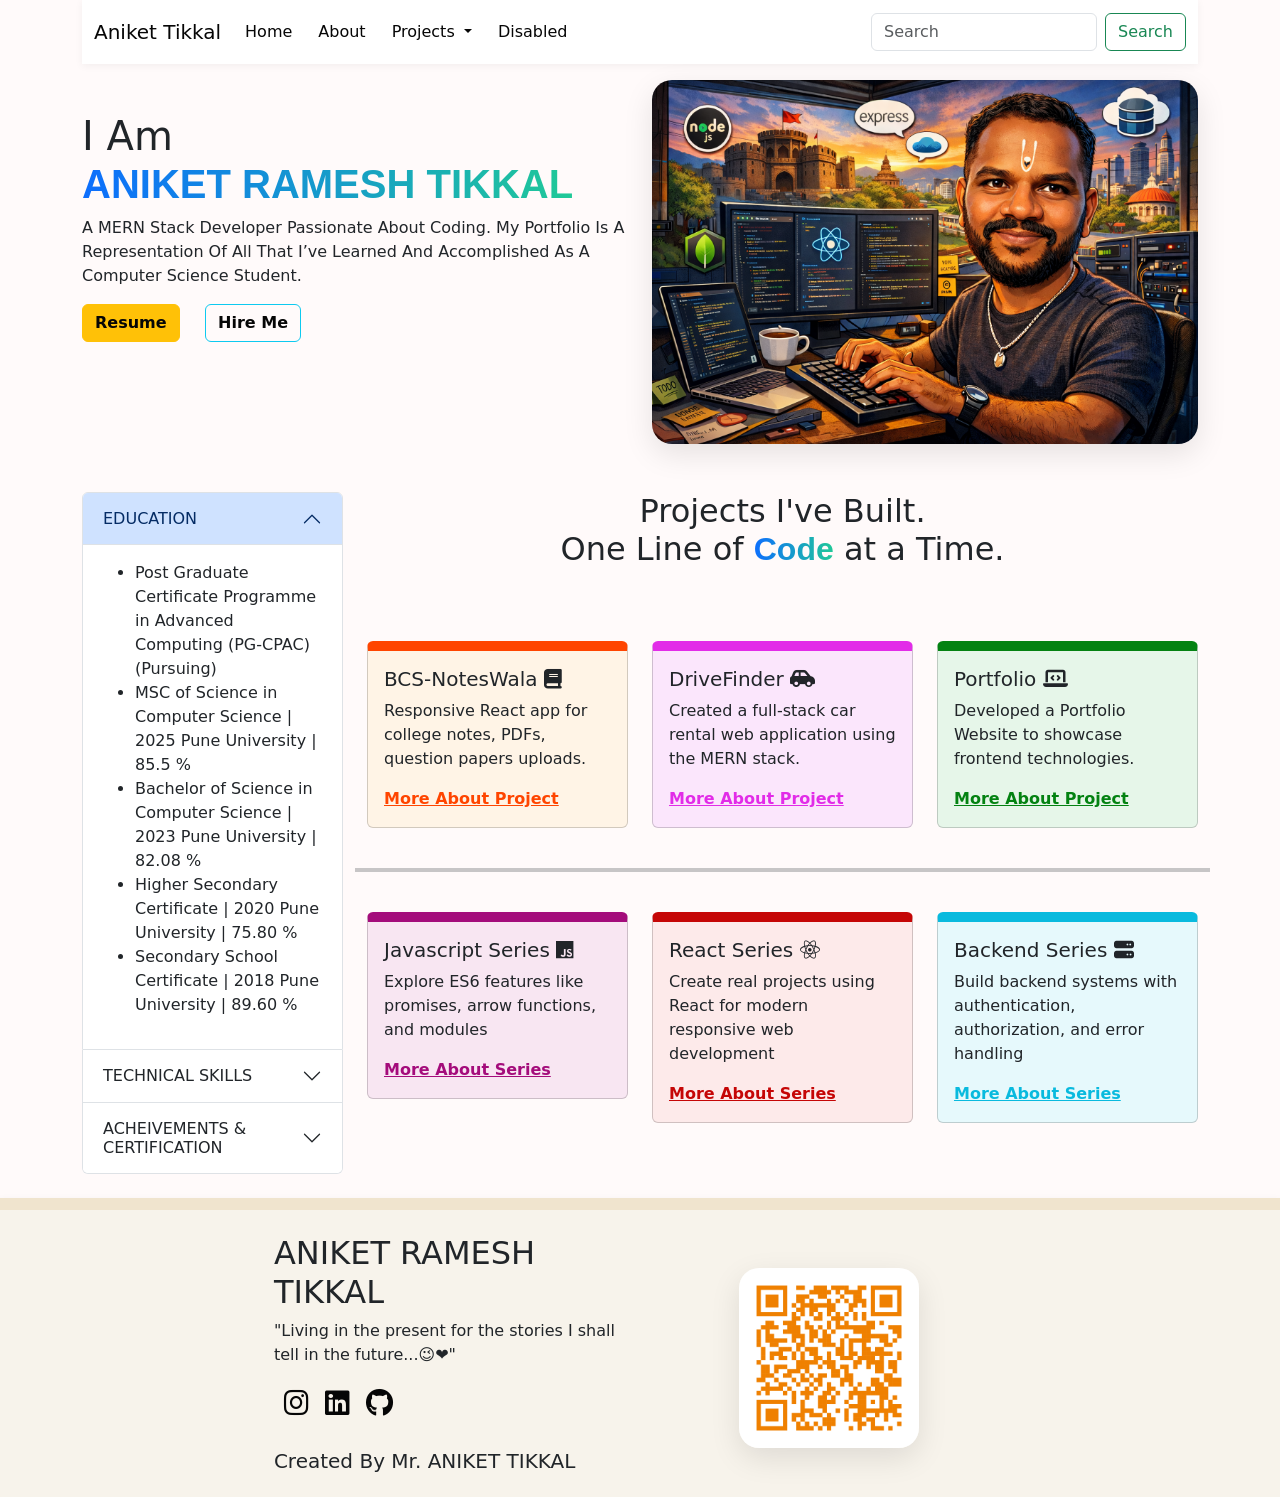
<file: index.html>
<!doctype html>
<html lang="en">

<head>
  <meta charset="utf-8">
  <meta name="viewport" content="width=device-width, initial-scale=1">
  <title>Aniket Portfolio</title>
  <link href="https://cdn.jsdelivr.net/npm/bootstrap@5.3.8/dist/css/bootstrap.min.css" rel="stylesheet"
    integrity="sha384-sRIl4kxILFvY47J16cr9ZwB07vP4J8+LH7qKQnuqkuIAvNWLzeN8tE5YBujZqJLB" crossorigin="anonymous">
  <link rel="stylesheet" href="./style.css">
  <link rel="stylesheet" href="https://cdnjs.cloudflare.com/ajax/libs/font-awesome/6.5.0/css/all.min.css">
</head>

<body>
  <!-- header starts -->

  <!-- header ends -->

  <!-- Navbar starts -->
  <div>
    <div class="container">
      <nav class="navbar navbar-expand-lg bg-body-tertiary">
        <div class="container-fluid">
          <a class="navbar-brand" href="#">Aniket Tikkal</a>
          <button class="navbar-toggler" type="button" data-bs-toggle="collapse"
            data-bs-target="#navbarSupportedContent" aria-controls="navbarSupportedContent" aria-expanded="false"
            aria-label="Toggle navigation">
            <span class="navbar-toggler-icon"></span>
          </button>
          <div class="collapse navbar-collapse" id="navbarSupportedContent">
            <ul class="navbar-nav me-auto mb-2 mb-lg-0">
              <li class="nav-item">
                <a class="nav-link active" aria-current="page" href="#">Home</a>
              </li>
              <li class="nav-item">
                <a class="nav-link" href="#footer">About</a>
              </li>
              <li class="nav-item dropdown">
                <a class="nav-link dropdown-toggle" href="#" role="button" data-bs-toggle="dropdown"
                  aria-expanded="false">
                  Projects
                </a>
                <ul class="dropdown-menu">
                  <li><a class="dropdown-item" href="./pages/BCS-Noteswala.html">BCS NotesWala</a></li>
                  <li><a class="dropdown-item" href="#projects">DriveFinder</a></li>
                  <li>
                    <hr class="dropdown-divider">
                  </li>
                  <li><a class="dropdown-item" href="#projects">My Portfolio</a></li>
                </ul>
              </li>
              <li class="nav-item">
                <a class="nav-link disabled" aria-disabled="true">Disabled</a>
              </li>
            </ul>
            <form class="d-flex" role="search">
              <input class="form-control me-2" type="search" placeholder="Search" aria-label="Search" />
              <button class="btn btn-outline-success" type="submit">Search</button>
            </form>
          </div>
        </div>
      </nav>
    </div>
  </div>
  <!-- Navbar Ends -->

  <!-- landing Page Starts -->
  <div class="container">
    <div class="row justify-content-evenly">
      <div class="col-md-6 mt-5 mb-4">
        <h1>I Am <br> <span class="HeadName">ANIKET RAMESH TIKKAL</span></h1>
        <p>A MERN Stack Developer Passionate About Coding.
          My Portfolio Is A Representation Of All That I’ve Learned And Accomplished As A Computer Science Student.</p>
        <div class="mt-3">
          <a href="./Images/ANIKET-UPDATED.pdf" style="font-weight: 600;" download class="btn btn-warning">Resume</a>
          &nbsp; &nbsp;
          <a href="#footer" style="font-weight: 600;" class="btn btn-outline-info">Hire Me</a>
        </div>
      </div>
      <div class="col-md-6 text-center mt-3">
        <img src="./Images/ChatGPT Image Feb 11, 2026, 02_31_32 PM.png" class="img-fluid" alt="">
      </div>
    </div>
  </div>
  <!-- landing Page End -->

  <!-- Content Start -->
  <div id="content" class="container ">
    <div class="row mt-5 mb-4">
      <aside class="col-md-3">
        <section>
          <!-- accordian starts -->
          <div class="accordion" id="accordionExample">
            <div class="accordion-item">
              <h2 class="accordion-header">
                <button class="accordion-button" type="button" data-bs-toggle="collapse" data-bs-target="#collapseOne"
                  aria-expanded="true" aria-controls="collapseOne">
                  EDUCATION
                </button>
              </h2>
              <div id="collapseOne" class="accordion-collapse collapse show" data-bs-parent="#accordionExample">
                <div class="accordion-body">
                  <ul>
                    <li>Post Graduate Certificate Programme in Advanced Computing (PG-CPAC) (Pursuing)</li>
                    <li>MSC of Science in Computer Science | 2025
                      Pune University | 85.5 %</li>
                    <li>Bachelor of Science in Computer Science | 2023
                      Pune University | 82.08 %</li>
                    <li>Higher Secondary Certificate | 2020 Pune University | 75.80 %</li>
                    <li>Secondary School Certificate | 2018 Pune University | 89.60 %</li>
                  </ul>
                </div>
              </div>
            </div>
            <div class="accordion-item">
              <h2 class="accordion-header">
                <button class="accordion-button collapsed" type="button" data-bs-toggle="collapse"
                  data-bs-target="#collapseTwo" aria-expanded="false" aria-controls="collapseTwo">
                  TECHNICAL SKILLS
                </button>
              </h2>
              <div id="collapseTwo" class="accordion-collapse collapse" data-bs-parent="#accordionExample">
                <div class="accordion-body">
                  <ul>
                    <li>Frontend Technologies: React.js, JavaScript (ES6+), HTML5, CSS3, Bootstrap, Tailwind CSS,
                      Responsive Design</li>
                    <li>Backend Technologies: Node.js, Express.js, RESTful APIs, Server-Side Rendering</li>
                    <li>Databases: MongoDB, MySQL</li>
                    <li>Programming Languages: C++ , Core JAVA , JavaScript</li>
                    <li>Developer Tools: Git, GitHub, VSCode, Postman</li>
                    <li>Core Competencies: Full-Stack Development, Problem Solving, Code Review, Performance
                      Optimization</li>
                  </ul>
                </div>
              </div>
            </div>
            <div class="accordion-item">
              <h2 class="accordion-header">
                <button class="accordion-button collapsed" type="button" data-bs-toggle="collapse"
                  data-bs-target="#collapseThree" aria-expanded="false" aria-controls="collapseThree">
                  ACHEIVEMENTS & CERTIFICATION
                </button>
              </h2>
              <div id="collapseThree" class="accordion-collapse collapse" data-bs-parent="#accordionExample">
                <ol>
                  <li>Recognized as Module Topper in PG-CPAC course for Data Structures & Algorithms (DSA) , Core Java
                    modules and Database Technology.</li>
                  <li>Earned certification in C++ and Data Structures using Java from Career Credentials.</li>
                </ol>
              </div>
            </div>
          </div>


        </section>

      </aside>

      <div class="col-md-9">
        <div class="row g-4">
          <h2 class="text-center mb-5" id="projects">
            Projects I've Built.<br>
            <span>One Line of <span class="HeadName">Code</span> at a Time.</span>
          </h2>
          <figure class="col-md-4">
            <div class="card card1">
              <div class="card-body">
                <h5 class="card-title">
                  BCS-NotesWala
                  <i class="fa-solid fa-book"></i>
                </h5>
                <p class="card-text">Responsive React app for college notes, PDFs, question papers uploads.</p>
                <a href="./pages/BCS-Noteswala.html" class="card-link">More About Project </a>
              </div>
            </div>
          </figure>

          <figure class="col-md-4">
            <div class="card card2">
              <div class="card-body">
                <h5 class="card-title">
                  DriveFinder
                  <i class="fa-solid fa-car-side"></i>
                </h5>
                <p class="card-text">Created a full-stack car rental web application using the MERN stack.</p>
                <a href="#" class="card-link2">More About Project </a>
              </div>
            </div>
          </figure>

          <figure class="col-md-4">
            <div class="card card3">
              <div class="card-body">
                <h5 class="card-title">
                  Portfolio
                  <i class="fa-solid fa-laptop-code"></i>
                </h5>
                <p class="card-text">Developed a Portfolio Website to showcase frontend technologies.</p>
                <a href="./pages/Portfolio.html" class="card-link3">More About Project </a>
              </div>
            </div>
          </figure>

          <hr class="border border-2 border-dark">

          <figure class="col-md-4" id="series">
            <div class="card card4">
              <div class="card-body">
                <h5 class="card-title">Javascript Series
                  <i class="fa-brands fa-js"></i>
                </h5>
                <p class="card-text">Explore ES6 features like promises, arrow functions, and modules</p>
                <a href="https://github.com/anikettikkal/JS_Hindi" class="card-link4">More About Series </a>
              </div>
            </div>
          </figure>

          <figure class="col-md-4">
            <div class="card card5">
              <div class="card-body">
                <h5 class="card-title">React Series
                  <i class="fa-brands fa-react"></i>
                </h5>
                <p class="card-text">Create real projects using React for modern responsive web development</p>
                <a href="https://github.com/anikettikkal/React_Hindi" class="card-link5">More About Series </a>
              </div>
            </div>
          </figure>

          <figure class="col-md-4">
            <div class="card card6">
              <div class="card-body">
                <h5 class="card-title">Backend Series
                  <i class="fa-solid fa-server"></i>
                </h5>
                <p class="card-text">Build backend systems with authentication, authorization, and error handling</p>
                <a href="https://github.com/anikettikkal/megabackendproject" class="card-link6">More About Series </a>
              </div>
            </div>
          </figure>
        </div>
      </div>
    </div>
  </div>
  <!-- Content End -->

  <!-- footer start -->
  <footer id="footer">
    <div class="container footRow pt-4 pb-3 text-center text-md-start">
      <div class="row align-items-center">

        <div class="col-md-6 mb-4 mb-md-0 text-center text-md-start">
          <h2>ANIKET RAMESH TIKKAL</h2>
          <p>"Living in the present for the stories I shall tell in the future...😉❤"</p>

          <div class="icons d-flex justify-content-center justify-content-md-start gap-3">
            <a href="https://www.instagram.com/aniket_tikkal/">
              <i class="fa-brands fa-instagram"></i>
            </a>
            <a href="https://www.linkedin.com/in/aniket-tikkal/">
              <i class="fa-brands fa-linkedin"></i>
            </a>
            <a href="https://github.com/anikettikkal">
              <i class="fa-brands fa-github"></i>
            </a>
          </div>

          <br>
          <h5>Created By Mr. ANIKET TIKKAL</h5>
        </div>

        <div class="col-md-6 scanner d-flex justify-content-center align-items-center">
          <img src="./Images/Untitled QR code.png" class="img-fluid" style="max-width:180px;" alt="">
        </div>

      </div>
    </div>
  </footer>
  <!-- footer end -->

  <script src="https://cdn.jsdelivr.net/npm/bootstrap@5.3.8/dist/js/bootstrap.bundle.min.js"
    integrity="sha384-FKyoEForCGlyvwx9Hj09JcYn3nv7wiPVlz7YYwJrWVcXK/BmnVDxM+D2scQbITxI"
    crossorigin="anonymous"></script>
</body>

</html>
</file>
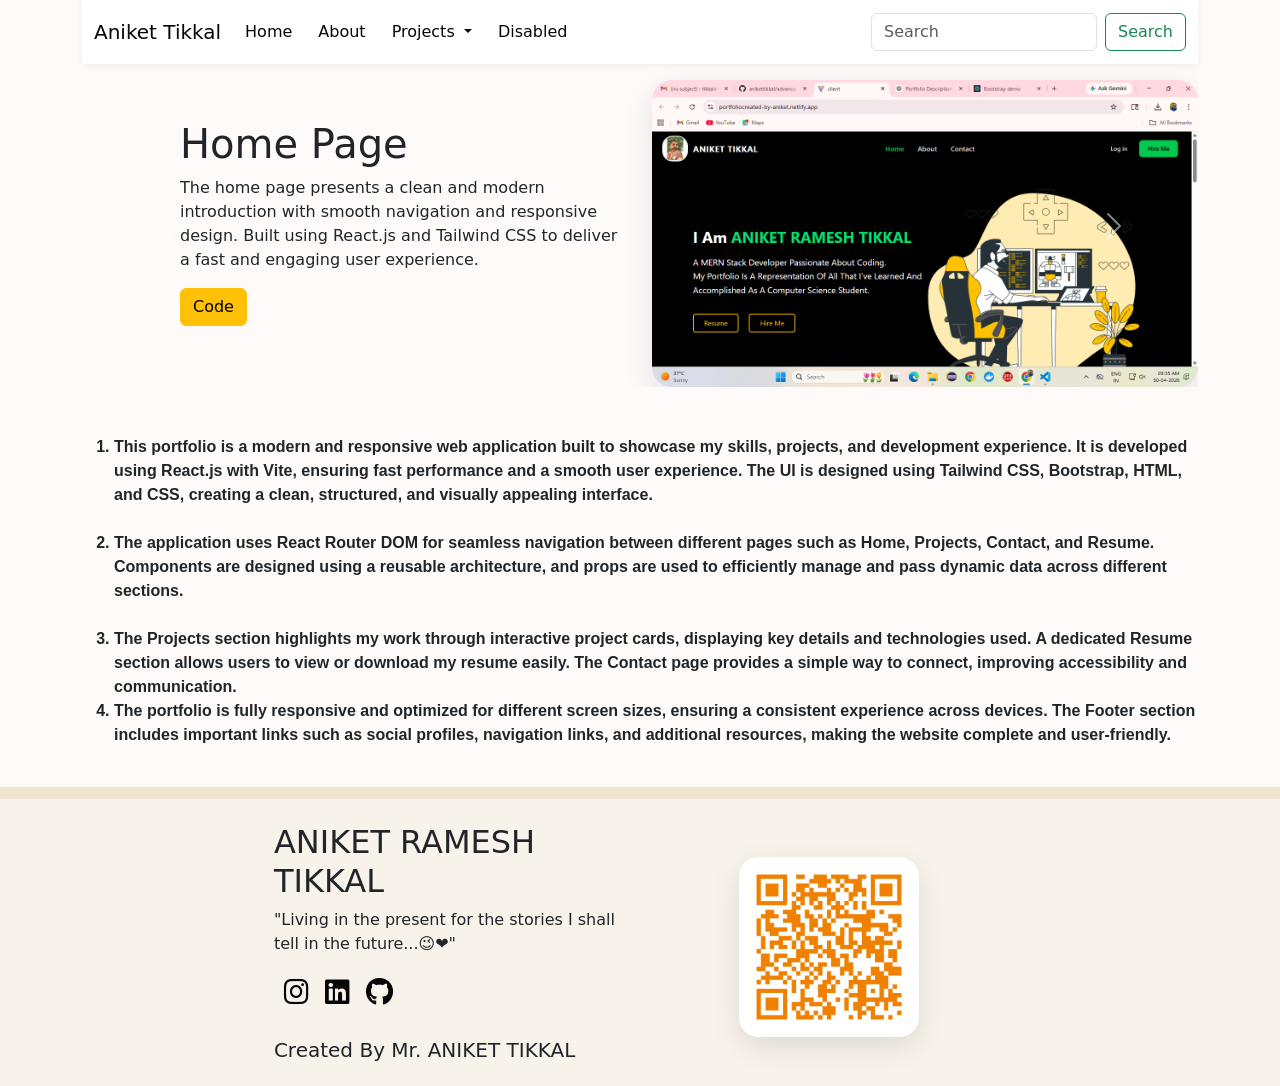
<file: pages/Portfolio.html>
<!DOCTYPE html>
<html lang="en">

<head>
    <meta charset="UTF-8">
    <meta name="viewport" content="width=device-width, initial-scale=1.0">
    <title>BCS</title>
    <link href="https://cdn.jsdelivr.net/npm/bootstrap@5.3.8/dist/css/bootstrap.min.css" rel="stylesheet"
        integrity="sha384-sRIl4kxILFvY47J16cr9ZwB07vP4J8+LH7qKQnuqkuIAvNWLzeN8tE5YBujZqJLB" crossorigin="anonymous">
    <link rel="stylesheet" href="./bcs.css">
    <link rel="stylesheet" href="../style.css">
    <link rel="stylesheet" href="https://cdnjs.cloudflare.com/ajax/libs/font-awesome/6.5.0/css/all.min.css">
</head>

<body>
    <!-- Navbar starts -->
    <div>
        <div class="container">
            <nav class="navbar navbar-expand-lg bg-body-tertiary">
                <div class="container-fluid">
                    <a class="navbar-brand" href="#">Aniket Tikkal</a>
                    <button class="navbar-toggler" type="button" data-bs-toggle="collapse"
                        data-bs-target="#navbarSupportedContent" aria-controls="navbarSupportedContent"
                        aria-expanded="false" aria-label="Toggle navigation">
                        <span class="navbar-toggler-icon"></span>
                    </button>
                    <div class="collapse navbar-collapse" id="navbarSupportedContent">
                        <ul class="navbar-nav me-auto mb-2 mb-lg-0">
                            <li class="nav-item">
                                <a class="nav-link active" aria-current="page" href="../index.html">Home</a>
                            </li>
                            <li class="nav-item">
                                <a class="nav-link" href="#footer">About</a>
                            </li>
                            <li class="nav-item dropdown">
                                <a class="nav-link dropdown-toggle" href="#" role="button" data-bs-toggle="dropdown"
                                    aria-expanded="false">
                                    Projects
                                </a>
                                <ul class="dropdown-menu">
                                    <li><a class="dropdown-item" href="./BCS-Noteswala.html">BCS-NotesWala</a></li>
                                    <li><a class="dropdown-item" href="#">DriveFinder</a></li>
                                    <li>
                                        <hr class="dropdown-divider">
                                    </li>

                                </ul>
                            </li>
                            <li class="nav-item">
                                <a class="nav-link disabled" aria-disabled="true">Disabled</a>
                            </li>
                        </ul>
                        <form class="d-flex" role="search">
                            <input class="form-control me-2" type="search" placeholder="Search" aria-label="Search" />
                            <button class="btn btn-outline-success" type="submit">Search</button>
                        </form>
                    </div>
                </div>
            </nav>
        </div>
    </div>
    <!-- Navbar Ends -->

    <!-- Slider Start -->
    <div class="container">
        <div id="carouselExample" class="carousel slide">
            <div class="carousel-inner">
                <div class="carousel-item active">
                    <div class="row">
                        <div class="col-lg-6 slider-content">
                            <h1>Home Page</h1>
                            <p>The home page presents a clean and modern introduction with smooth navigation and
                                responsive design.
                                Built using React.js and Tailwind CSS to deliver a fast and engaging user experience.
                            </p>
                            <p>
                                <a href="https://github.com/anikettikkal/noteswala-again"><button
                                        class="btn btn-warning">Code</button></a>
                            </p>
                        </div>
                        <div class="col-lg-6 mt-3">
                            <img src="../Images/PortfolioHome.png" class="img-fluid" alt="">
                        </div>
                    </div>
                </div>
                <div class="carousel-item">
                    <div class="row">
                        <div class="col-lg-6 slider-content">
                            <h1>Project Section</h1>
                            <p> Showcasing real-world projects with interactive cards highlighting features,
                                technologies, and functionality.
                                Each project reflects practical implementation of full-stack and front-end development
                                skills.
                            </p>
                            <p>
                                <a href="https://github.com/anikettikkal/noteswala-again"><button
                                        class="btn btn-warning">Code</button></a>
                            </p>
                        </div>
                        <div class="col-lg-6 mt-3">
                            <img src="../Images/CardsPortfolio.png" class="img-fluid" alt="">
                        </div>
                    </div>
                </div>
                <div class="carousel-item">
                    <div class="row">
                        <div class="col-lg-6 slider-content">
                            <h1>About Section</h1>
                            <p>Skilled in React.js, JavaScript, Tailwind CSS, Bootstrap, and modern web development
                                tools.
                                Enthusiastic fresher focused on building scalable, user-friendly applications and
                                continuously learning new technologies.
                            </p>
                            <p>
                                <a href="https://github.com/anikettikkal/noteswala-again"><button
                                        class="btn btn-warning">Code</button></a>
                            </p>
                        </div>
                        <div class="col-lg-6 mt-3">
                            <img src="../Images/AboutPortfolio.png" class="img-fluid" alt="">
                        </div>
                    </div>
                </div>
            </div>
            <button class="carousel-control-prev" type="button" data-bs-target="#carouselExample" data-bs-slide="prev">
                <span class="carousel-control-prev-icon" aria-hidden="true"></span>
                <span class="visually-hidden">Previous</span>
            </button>
            <button class="carousel-control-next" type="button" data-bs-target="#carouselExample" data-bs-slide="next">
                <span class="carousel-control-next-icon" aria-hidden="true"></span>
                <span class="visually-hidden">Next</span>
            </button>
        </div>
    </div>
    <!-- Slider End -->

    <!-- content starts -->
    <div class="container mt-5 mb-4">
        <div class="row">
            <div class="col-md-12">
                <ol>
                    <li style="font-family:sans-serif; font-weight: 600;">This portfolio is a modern and responsive web
                        application built to showcase my skills, projects, and development experience. It is developed
                        using React.js with Vite, ensuring fast performance and a smooth user experience. The UI is
                        designed using Tailwind CSS, Bootstrap, HTML, and CSS, creating a clean, structured, and
                        visually appealing interface.</li> <br>
                    <li style="font-family:sans-serif; font-weight: 600;">The application uses React Router DOM for
                        seamless navigation between different pages such as Home, Projects, Contact, and Resume.
                        Components are designed using a reusable architecture, and props are used to efficiently manage
                        and pass dynamic data across different sections.</li> <br>
                    <li style="font-family:sans-serif; font-weight: 600;">The Projects section highlights my work
                        through interactive project cards, displaying key details and technologies used. A dedicated
                        Resume section allows users to view or download my resume easily. The Contact page provides a
                        simple way to connect, improving accessibility and communication.</li>
                    <li style="font-family:sans-serif; font-weight: 600;">The portfolio is fully responsive and
                        optimized for different screen sizes, ensuring a consistent experience across devices. The
                        Footer section includes important links such as social profiles, navigation links, and
                        additional resources, making the website complete and user-friendly.</li>

                </ol>
            </div>
        </div>
    </div>
    <!-- content Ends -->


    <!-- footer start -->
    <footer id="footer">
        <div class="container footRow pt-4 pb-3 text-center text-md-start">
            <div class="row align-items-center">

                <div class="col-md-6 mb-4 mb-md-0 text-center text-md-start">
                    <h2>ANIKET RAMESH TIKKAL</h2>
                    <p>"Living in the present for the stories I shall tell in the future...😉❤"</p>

                    <div class="icons d-flex justify-content-center justify-content-md-start gap-3">
                        <a href="https://www.instagram.com/aniket_tikkal/">
                            <i class="fa-brands fa-instagram"></i>
                        </a>
                        <a href="https://www.linkedin.com/in/aniket-tikkal/">
                            <i class="fa-brands fa-linkedin"></i>
                        </a>
                        <a href="https://github.com/anikettikkal">
                            <i class="fa-brands fa-github"></i>
                        </a>
                    </div>

                    <br>
                    <h5>Created By Mr. ANIKET TIKKAL</h5>
                </div>

                <div class="col-md-6 scanner d-flex justify-content-center align-items-center">
                    <img src="../Images/Untitled QR code.png" class="img-fluid" style="max-width:180px;" alt="">
                </div>

            </div>
        </div>
    </footer>
    <!-- footer end -->



    <script src="https://cdn.jsdelivr.net/npm/bootstrap@5.3.8/dist/js/bootstrap.bundle.min.js"
        integrity="sha384-FKyoEForCGlyvwx9Hj09JcYn3nv7wiPVlz7YYwJrWVcXK/BmnVDxM+D2scQbITxI"
        crossorigin="anonymous"></script>
</body>

</html>
</file>
<file: style.css>
body {
    background-color: snow;
}

a {
    color: #060606 !important;
    /* Override Bootstrap's default link color */
}

header a:hover {
    color: #c32805 !important;
    /* Change to your desired hover color */
}

footer {
    background-color: rgb(247, 243, 235);
    box-shadow: 0 2px 8px rgba(0, 0, 0, 0.05);
    border-top: 12px rgb(240, 228, 206) solid;
}

.footRow{
    display: flex;
    justify-content:space-around;
}

.scanner{
    display: flex;
    margin: auto;
    align-items: center;
}

.copyright {
    background-color: #f8d7da;
    text-align: center;
    color: #6b1e3b;
}

@media only screen and (max-width: 600px) {
    .logo {
        text-align: center;
    }

    .justify-content-end {
        justify-content: center !important;
    }

    .slider-content {
        display: none;
    }
}

.navbarBack {
    background-color: #fdecef !important;
    /* Light background color */
}

.slider-content {
    padding-left: 110px;
    padding-top: 56px;
}


.navbar {
    padding: 12px 0;
    background-color: #ffffff !important;
    box-shadow: 0 2px 8px rgba(0, 0, 0, 0.05);
}

.nav-link {
    font-weight: 500;
    margin-right: 10px;
}

.nav-link:hover {
    color: #fd7e14 !important;
}

img {
    border-radius: 20px;
    box-shadow: 0 10px 30px rgba(0, 0, 0, 0.1);
}

/* for name in landing page */


.HeadName {
    font-family: 'Poppins', sans-serif;
    font-weight: 700;
    background: linear-gradient(90deg, #0d6efd, #20c997);
    -webkit-background-clip: text;
    -webkit-text-fill-color: transparent;
}

/* card design */
.card1 {
    border-top: 10px solid orangered;
    background-color: #fff4e6;
}

.card2 {
    border-top: 10px solid rgb(226, 44, 232);
    background-color: #fbe6fc;
}

.card3 {
    border-top: 10px solid rgb(4, 130, 18);
    background-color: #e6f6e9;
}

.card4 {
    border-top: 10px solid rgb(164, 12, 123);
    background-color: #f8e6f2;
}

.card5 {
    border-top: 10px solid rgb(197, 6, 6);
    background-color: #fdeaea;
}

.card6 {
    border-top: 10px solid rgb(9, 186, 222);
    background-color: #e6f9fc;
}

.card-link {
    color: orangered !important;
    font-weight: 700;
}

.card-link2 {
    color: rgb(226, 44, 232) !important;
    font-weight: 700;
}

.card-link3 {
    color: rgb(4, 130, 18) !important;
    font-weight: 700;
}

.card-link4 {
    color: rgb(164, 12, 123) !important;
    font-weight: 700;
}

.card-link5 {
    color: rgb(197, 6, 6) !important;
    font-weight: 700;
}

.card-link6 {
    color: rgb(9, 186, 222) !important;
    font-weight: 700;
}

.icons {
    display: flex;
    justify-content:start;
    gap: 15px;
    font-size: 28px;
    margin: 0 10px;
    cursor: pointer;
}
</file>
<file: pages/bcs.css>
body {
    background-color: snow;
}

a {
    color: #060606 !important;
    /* Override Bootstrap's default link color */
}

header a:hover {
    color: #c32805 !important;
    /* Change to your desired hover color */
}

footer {
    background-color: rgb(247, 243, 235);
    box-shadow: 0 2px 8px rgba(0, 0, 0, 0.05);
    border-top: 12px rgb(240, 228, 206) solid;
}

.footRow{
    display: flex;
    justify-content:space-around;
}

.scanner{
    display: flex;
    margin: auto;
    align-items: center;
}

.copyright {
    background-color: #f8d7da;
    text-align: center;
    color: #6b1e3b;
}

@media only screen and (max-width: 600px) {
    .logo {
        text-align: center;
    }

    .justify-content-end {
        justify-content: center !important;
    }

    .slider-content {
        display: none;
    }
}

.navbarBack {
    background-color: #fdecef !important;
    /* Light background color */
}

.slider-content {
    padding-left: 110px;
    padding-top: 56px;
}


.navbar {
    padding: 12px 0;
    background-color: #ffffff !important;
    box-shadow: 0 2px 8px rgba(0, 0, 0, 0.05);
}

.nav-link {
    font-weight: 500;
    margin-right: 10px;
}

.nav-link:hover {
    color: #fd7e14 !important;
}

img {
    border-radius: 20px;
    box-shadow: 0 10px 30px rgba(0, 0, 0, 0.1);
}

/* for name in landing page */


.HeadName {
    font-family: 'Poppins', sans-serif;
    font-weight: 700;
    background: linear-gradient(90deg, #0d6efd, #20c997);
    -webkit-background-clip: text;
    -webkit-text-fill-color: transparent;
}

/* card design */
.card1 {
    border-top: 10px solid orangered;
    background-color: #fff4e6;
}

.card2 {
    border-top: 10px solid rgb(226, 44, 232);
    background-color: #fbe6fc;
}

.card3 {
    border-top: 10px solid rgb(4, 130, 18);
    background-color: #e6f6e9;
}

.card4 {
    border-top: 10px solid rgb(164, 12, 123);
    background-color: #f8e6f2;
}

.card5 {
    border-top: 10px solid rgb(197, 6, 6);
    background-color: #fdeaea;
}

.card6 {
    border-top: 10px solid rgb(9, 186, 222);
    background-color: #e6f9fc;
}

.card-link {
    color: orangered !important;
    font-weight: 700;
}

.card-link2 {
    color: rgb(226, 44, 232) !important;
    font-weight: 700;
}

.card-link3 {
    color: rgb(4, 130, 18) !important;
    font-weight: 700;
}

.card-link4 {
    color: rgb(164, 12, 123) !important;
    font-weight: 700;
}

.card-link5 {
    color: rgb(197, 6, 6) !important;
    font-weight: 700;
}

.card-link6 {
    color: rgb(9, 186, 222) !important;
    font-weight: 700;
}

.icons {
    display: flex;
    justify-content:start;
    gap: 15px;
    font-size: 28px;
    margin: 0 10px;
    cursor: pointer;
}
</file>
